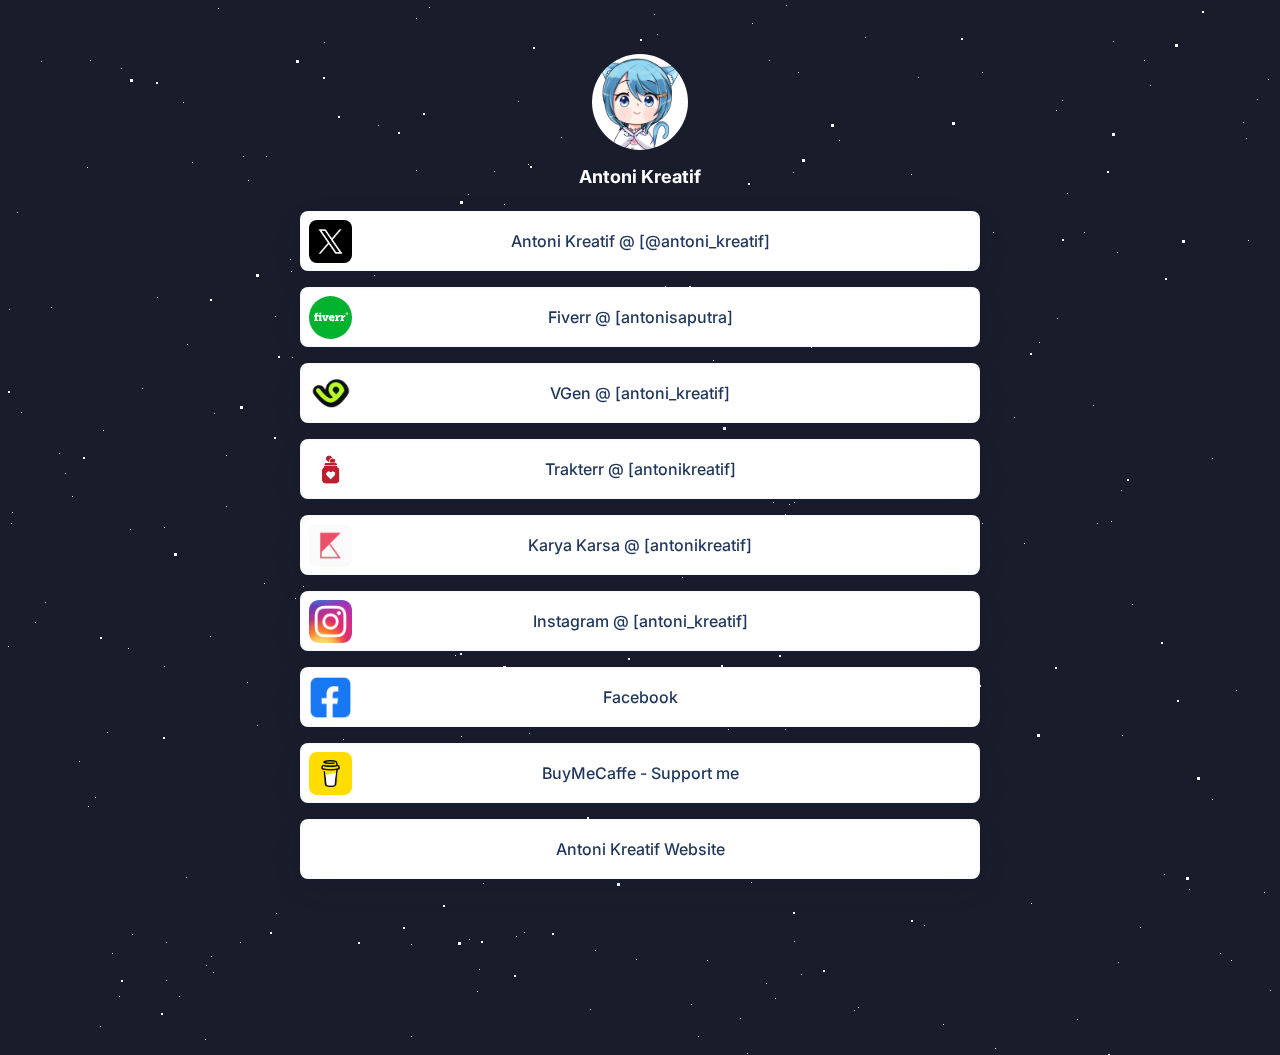
<file: link/index.html>
<!DOCTYPE html>
<html lang="en">
    <head>
        <meta charset="utf-8">
        <link href="assets/css/style.css" rel="stylesheet">
        <meta name='viewport' content='width=device-width, initial-scale=1.0, maximum-scale=1.0, user-scalable=0'>
        <link rel="shortcut icon" href="assets/images/favicon.png" type="image/webp">
        <link rel="apple-touch-icon" sizes="180x180" href="images/favicon.png">
        <link rel="icon" href="assets/images/favicon.png" type="image/webp">
        <title>Antoni Kreatif - Link</title>
        <link href="https://fonts.googleapis.com/css2?family=Inter:wght@400;500;600;700&amp;display=swap" rel="stylesheet">
    </head>
    <body>
        <!-- Snowfall Background Animation -->
        <section class="animated-background">
            <div id="stars1"></div>
            <div id="stars2"></div>
            <div id="stars3"></div>
        </section>
        <!-- End of Snowfall Background Animation -->

        <div class="min-h-full flex-h-center" id="background_div">
            <input type="hidden" value="" id="app-url">
                <input type="hidden" value="null" id="is-featured">
                    <canvas id="bg-canvas" class="background-overlay"></canvas>
                </input>
            </input>

            <div class="mt-48 page-full-wrap relative ">
                <input type="hidden" value="creator-page" id="page-type">
                <img class="display-image m-auto" data-src="assets/images/logo.png" src="assets/images/logo.jpeg" alt="[Your photo alt]"/>
                <h2 class="page-title page-text-color page-text-font mt-16 text-center">Antoni Kreatif</h2>
                       
                <div class="mt-24">
                    <div class="page-item-wrap relative">
                        <div class="page-item flex-both-center absolute"></div>
                        <a target="_blank"  class="page-item-each py-10 flex-both-center" href="https://x.com/antoni_kreatif" data-id="261652" data-type="page_item">
                            <img class="link-each-image" data-src="assets/images/x.jpg" src="assets/images/x.jpg" alt="Antoni Kreatif @ [@antoni_kreatif]"/>
                            <span class=" item-title text-center">Antoni Kreatif @ [@antoni_kreatif]</span>
                        </a>
                    </div>        
                    <div class="page-item-wrap relative">
                        <div class="page-item flex-both-center absolute"></div>
                        <a target="_blank"  class="page-item-each py-10 flex-both-center" href="https://www.fiverr.com/antonisaputra?up_rollout=true" data-id="261685" data-type="page_item">
                            <img class="link-each-image" data-src="assets/images/fiverr.svg" src="assets/images/fiverr.svg" alt="Fiverr @ [antoni kreatif]"/>
                            <span class=" item-title text-center">Fiverr @ [antonisaputra]</span>
                        </a>
                    </div>    
                    <div class="page-item-wrap relative">
                        <div class="page-item flex-both-center absolute"></div>
                        <a target="_blank"  class="page-item-each py-10 flex-both-center" href="https://vgen.co/antoni_kreatif" data-id="261685" data-type="page_item">
                            <img class="link-each-image" data-src="assets/images/vgen.png" src="assets/images/vgen.png" alt="Vgen @ [antoni_kreatif]"/>
                            <span class=" item-title text-center">VGen @ [antoni_kreatif]</span>
                        </a>
                    </div>                            
                    <div class="page-item-wrap relative">
                        <div class="page-item flex-both-center absolute"></div>
                        <a target="_blank"  class="page-item-each py-10 flex-both-center" href="https://trakteer.id/antonikreatif" data-id="261685" data-type="page_item">
                            <img class="link-each-image" data-src="assets/images/trakteer.png" src="assets/images/trakteer.png" alt="trakteer @ [antonikreatif]"/>
                            <span class=" item-title text-center">Trakterr @ [antonikreatif]</span>
                        </a>
                    </div>
                    <div class="page-item-wrap relative">
                        <div class="page-item flex-both-center absolute"></div>
                        <a target="_blank"  class="page-item-each py-10 flex-both-center" href="https://karyakarsa.com/antonikreatif" data-id="261685" data-type="page_item">
                            <img class="link-each-image" data-src="assets/images/karyakarsa.jpg" src="assets/images/karyakarsa.jpg" alt="KaryaKarsa @ [antonikreatif]"/>
                            <span class=" item-title text-center">Karya Karsa @ [antonikreatif]</span>
                        </a>
                    </div>
                    <div class="page-item-wrap relative">
                        <div class="page-item flex-both-center absolute"></div>
                        <a target="_blank"  class="page-item-each py-10 flex-both-center" href="https://www.instagram.com/antoni_kreatif/" data-id="261685" data-type="page_item">
                            <img class="link-each-image" data-src="assets/images/instagram.png" src="assets/images/instagram.png" alt="Instagram @ [antoni_kreatif]"/>
                            <span class=" item-title text-center">Instagram @ [antoni_kreatif]</span>
                        </a>
                    </div>
                    <div class="page-item-wrap relative">
                        <div class="page-item flex-both-center absolute"></div>
                        <a target="_blank"  class="page-item-each py-10 flex-both-center" href="https://www.facebook.com/antonikreatif178/" data-id="261685" data-type="page_item">
                            <img class="link-each-image" data-src="assets/images/facebook.png" src="assets/images/facebook.png" alt="Facebook"/>
                            <span class=" item-title text-center">Facebook</span>
                        </a>
                    </div>    
                    <div class="page-item-wrap relative">
                        <div class="page-item flex-both-center absolute"></div>
                        <a target="_blank"  class="page-item-each py-10 flex-both-center" href="https://buymeacoffee.com/antonikrea4" data-id="261685" data-type="page_item">
                            <img class="link-each-image" data-src="assets/images/buycoffe.png" src="assets/images/buycoffe.png" alt="Support Me"/>
                            <span class=" item-title text-center">BuyMeCaffe - Support me</span>
                        </a>
                    </div>    
                    <div class="page-item-wrap relative">
                        <div class="page-item flex-both-center absolute"></div>
                        <a target="_blank"  class="page-item-each py-10 flex-both-center" href="https://antonikreatif.icu" data-id="261685" data-type="page_item">
                            <span class=" item-title text-center">Antoni Kreatif Website</span>
                        </a>
                    </div>             
                </div>                                                                                
            </div>
        </div>
    </body>

    <!--
    A different snowfall    
    <script  src="assets/js/snowfall.js"></script>
    -->
</html>
</file>
<file: link/assets/css/style.css>
body,html{
    -ms-scroll-chaining:none;
    overscroll-behavior:none;
    margin:0;
    padding:0;
    background-color: #191d2b;
}

@-webkit-keyframes slidetounlock{
    0%{background-position:-100px 0}
    10%{background-position:-100px 0}
    50%{background-position:100px 0}
    to{background-position:100px 0}
}

@keyframes slidetounlock{
    0%{background-position:-100px 0}
    10%{background-position:-100px 0}
    50%{background-position:100px 0}
    to{background-position:100px 0}
}

.min-h-full{
    min-height:100vh
}

.flex{
    display:flex
}

.flex-both-center{
    display:flex;
    justify-content:center;
    align-items:center
}

.flex-wrap{
    flex-wrap:wrap
}

.flex-h-center{
    display:flex;
    justify-content:center
}

.item-center{
    align-items:center
}

.flex-dir-c{
    flex-direction:column
}

.mx-auto{
    margin-left:auto;
    margin-right:auto
}
.mt-2{
    margin-top:2px
}
.mt-4{
    margin-top:4px
}
.mt-8{
    margin-top:8px
}
.mt-12{
    margin-top:12px
}
.mt-16{
    margin-top:16px
}
.mt-24{
    margin-top:24px
}
.mt-32{
    margin-top:32px
}
.mt-48{
    margin-top:48px
}
.mt-120{
    margin-top:120px
}
.mb-48{
    margin-bottom:48px
}
.m-auto{
    margin:auto
}
.ml-6{
    margin-left:6px
}
.py-10{
    padding:10px
}
.ln-h-22{
    line-height:22px
}
.ln-h-32{
    line-height:32px
}

.text-fs-14{
    font-size:14px
}
.text-fs-16{
    font-size:16px
}
.text-fs-18{
    font-size:18px
}
.text-fs-20{
    font-size:20px
}
.text-fs-22{
    font-size:22px
}

.font-inter{
    font-family:Inter,sans-serif
}
.font-weight-500{
    font-weight:500
}
.font-weight-600{
    font-weight:600
}

.color-white{
    color:#fff
}
.color-gray{
    color:hsla(0,0%,100%,.9)
}
.color-dark{
    color:#222
}
.color-danger{
    color:#ff4963
}

.page-bg{
    position:fixed;
    inset:0;
    z-index:-1;
    height:100vh;
    width:100vw
}
.page-image {
    object-position: center;

}

.display-image {
    border-radius: 50%;
}

.page-title {
    font-size: 18px;
    font-weight: 700;
}

.page-bioline {
    font-size: 16px;
    font-weight: 600;
}

.page-item-title {
    font-size: 16px;
    font-weight: 700;
}

.page-item-each {
    color: #1F365C;
    font-family: 'Inter', sans-serif;
    font-size: 16px;
    font-weight: 500;
    text-transform: none;
    border-radius: 8px;
    
    min-height: 60px;
}

.page-item-wrap {
    margin: 16px 0;
}

.page-item-wrap:last-child {
    margin-bottom: 0;
}

.page-item-wrap:hover {
    transform: translate3d(0px, 0px, 0px) scale(1.015);
}

.page-item {
    border: 0px solid #FFFFFF;
    background: #FFFFFF ;
    border-radius: 8px;
   box-shadow: 0px 6px 14px -6px rgba(24, 39, 75, 0.12), 0px 10px 32px -4px rgba(24, 39, 75, 0.1), inset 0px 0px 2px 1px rgba(24, 39, 75, 0.05);
}


.embed-wrap iframe, .embed-wrap-inside {
    border-radius: 8px;
}

.link-each-image, .page-item-wrap {
    border-radius: 8px;
}

.page-text-font {
    font-family: 'Inter', sans-serif;
    text-transform: none;
}

.page-text-color {
    color: #fff;
}

.social-icon-fill path, .social-icon-fill circle, .social-icon-fill rect {
    fill: #fff;
}

.page-overlay-btn {
    border: 2px solid #1F365C;
}

.w-full{
    width:100%
}

.w-250{
    width:250px
}
.h-150,.h-165{
    height:150px
}

.background-overlay{
    position:fixed;
    width:100%;
    height:100%;
    z-index:0
}

.page-overlay{
    position:fixed;
    left:0;
    top:0;
    width:100vw;
    height:100vh;
    background:rgba(0,0,0,.1);
    -webkit-backdrop-filter:blur(20px);
    backdrop-filter:blur(20px);
    z-index:100
}
.page-overlay-btn{
    text-decoration:none;
    font-family:Inter,sans-serif;
    background:transparent;
    padding:10px 30px;
    border-radius:6px;
    font-size:1.2em;
    display:inline-block;
    cursor:pointer
}
.page-overlay-title{
    font-size:30px;
    font-family:sans-serif
}

.page-overlay-text{
    font-size:18px
}

.page-image{
    position:fixed;
    left:0;
    top:0;
    width:100vw;
    height:100vh;
    -o-object-fit:cover;
    object-fit:cover
}

.display-image{
    width:96px;
    height:96px;
    display:block;
    border-radius:50%;
    -o-object-fit:cover;
    object-fit:cover
}
.text-center{
    text-align:center
}

.page-title{
    margin-bottom:0
}

.page-bioline{
    font-weight:500
}

.page-full-wrap{
    width:680px;
    z-index:10;
    padding-bottom:176px
}
.page-item-wrap{
    transition:transform .15s cubic-bezier(.17,.67,.29,2.71) 0s
}

.page-item-wrap.show-embed{
    border-radius:30px;
    transition:unset;
    transform:unset
}

.page-item-wrap.show-embed:hover{
    transform:unset
}

.page-item-wrap.show-embed:hover .page-item:after,.page-item-wrap.show-embed:hover .page-item:before{
    -webkit-animation:unset;
    animation:unset
}

.show-embed-item{
    overflow:hidden;
    transition:all .3s ease-in-out
}

.page-item-wrap.show-embed .show-embed-item{
    overflow:visible
}

.embed-ind-arrow-icon{
    transform:rotate(-90deg)
}

.page-item-wrap.show-embed .embed-ind-arrow-icon{
    transform:rotate(0deg)
}

.page-item{
    box-sizing:border-box;
    position:absolute;
    left:0;
    top:0;
    width:100%;
    height:100%;
    z-index:-1
}
.page-social{
    display:block;
    cursor:pointer;
    margin:0 12px 12px
}

.page-social svg{
    width:28px;
    height:28px
}

.relative{
    position:relative
}

.link-each-image{
    width:43px;
    height:43px;
    position:absolute;
    left:9px;
    -o-object-fit:cover;
    object-fit:cover
}

.page-logo{
    position:absolute;
    bottom:32px;
    left:calc(50% - 15px)
}

.page-logo:hover svg .bl-logo-br{
    opacity:1
}

.rounded-md{
    border-radius:8px
}

.close-embed{
    width:25px;
    height:25px;
    border-radius:50%;
    background:#fff;
    opacity:.7
}

.embed-wrap{
    width:100%;
    box-sizing:border-box;
    padding:8px;
    height:100%
}

.embed-ind-arrow{
    position:absolute;
    right:24px;
    height:14px;
    top:calc(50% - 7px);
    margin-bottom:16px
}

.embed-ind-arrow-icon{
    transition:all .4s ease-in-out
}

.close-embed:hover{
    opacity:1
}

.cursor-pointer{
    cursor:pointer
}

.page-item-each{
    text-decoration:none;
    overflow:hidden;
    z-index:10;
    box-sizing:border-box
}

.item-title{
    width:55%;
    word-break:break-word
}
.social-icon-anchor{
    position:absolute;
    width:100%;
    height:100%;
    left:0;
    top:0
}

.page-social:hover{
    transition:all .1s ease-in-out;
    transform:scale(1.1)
}

.page-item-title{
    font-weight:700;
    margin-bottom:16px
}

.embed-wrap-inside{
    background-color:#fff;
    display:flex;
    justify-content:center;
    box-sizing:border-box;
    padding:10px;
    height:100%;
    overflow:hidden
}

.embed-wrap-inside iframe{
    width:auto;
    min-width:500px
}

.embed-wrap-inside{
    position:relative
}

.embed-wrap-inside:after{
    content:"";
    position:absolute;
    height:85%;
    width:495px;
    border:10px solid #fff;
    transition-property:border;
    transition-duration:.2s;
    pointer-events:none
}

.subscribers-img{
    width:66px;
    height:66px;
    border-radius:50%;
    box-shadow:0 0 10px rgba(0,0,0,.05);
    position:absolute;
    top:-33px;
    left:calc(50% - 33px)
}

.subsc-count{
    color:hsla(0,0%,100%,.9);
    line-height:24px;
    font-weight:300
}

.subsc-err{
    height:40px;
    transition:all .25s ease-in-out
}

.w-400{
    width:400px
}

.subsc-button{
    height:40px;
    padding:0 16px;
    background:#fff;
    border:1px solid #fff;
    border-radius:0 2px 2px 0;
    line-height:32px;
    text-transform:capitalize;
    color:#000;
    cursor:pointer;
    justify-content:center;
    align-items:center;
    text-decoration:none
}

.thank-you-btn{
    border-radius:2px
}

.dark-btn{
    background:#222;
    height:48px;
    padding:0 24px;
    color:#fff;
    border:1.5px solid #222
}

.subsc-button:focus{
    outline:none
}

.subsc-email{
    background:hsla(0,0%,100%,.1);
    border:1.5px solid #fff;
    border-radius:2px 0 0 2px;
    padding:0 12px;
    height:40px;
    font-size:14px;
    width:calc(100% - 180px);
    box-sizing:border-box
}

.dark-input{
    border:1.5px solid #222;
    height:48px;
    width:calc(100% - 100px);
    font-size:16px;
    color:#222
}

.subsc-email::-moz-placeholder{
    font-family:Inter,sans-serif;
    font-size:14px;
    line-height:19px;
    color:hsla(0,0%,100%,.5)

}

.subsc-email:-ms-input-placeholder{
    font-family:Inter,sans-serif;
    font-size:14px;
    line-height:19px;
    color:hsla(0,0%,100%,.5)
}

.subsc-email::placeholder{
    font-family:Inter,sans-serif;
    font-size:14px;
    line-height:19px;
    color:hsla(0,0%,100%,.5)
}

.dark-input::-moz-placeholder{
    color:#6e6d7a;
    font-size:16px
}

.dark-input:-ms-input-placeholder{
    color:#6e6d7a;
    font-size:16px
}

.dark-input::placeholder{
    color:#6e6d7a;
    font-size:16px
}

.subsc-email:focus{
    outline:none;
    background:hsla(0,0%,100%,0)
}

.subscribers-email-wrap.error-wrap .subsc-button,.subscribers-email-wrap.error-wrap .subsc-email{
    border:1.5px solid #ff4963
}

.subscribers-email-wrap.error-wrap .subsc-email{
    border-right:none
}

.featured-subscribers{
    position:fixed;
    left:0;
    bottom:0;
    width:100%;
    background:#000;
    box-shadow:0 1.60588px 4.41618px rgba(24,39,75,.12),0 2.81029px 12.8471px rgba(24,39,75,.12);
    z-index:100;
    box-sizing:border-box;
    opacity:1;
    transition:all .27s cubic-bezier(.1,.9,.9,.9);
    flex-wrap:wrap;
    display:flex;
    flex-flow:column;
    justify-content:center;
    align-items:center
}

.featured-subscribers .subsc-count,.featured-subscribers .subsc-svg,.featured-subscribers .subscribers-email-wrap{
    opacity:1
}

.featured-subscribers.hide-subscribers .subsc-count,.featured-subscribers.hide-subscribers .subsc-svg,.featured-subscribers.hide-subscribers .subscribers-email-wrap{
    opacity:0
}

.featured-subscribers .subscribers-img{
    opacity:1;
    transform:scale(1);
    transition:all .27s cubic-bezier(.1,.9,.9,.9)
}

.featured-subscribers.hide-subscribers .subscribers-img{
    opacity:0;
    transform:scale(.15);
    transition:all .27s cubic-bezier(.1,.9,.9,.9)
}

.featured-subscribers .subsc-title{
    margin-top:32px;
    transition:all .27s cubic-bezier(.1,.9,.9,.9)
}

.featured-subscribers.hide-subscribers .show-after-success .thank-you-msg{
    opacity:1
}

.featured-subscribers.hide-subscribers .pt-38{
    padding-top:38px
}

.featured-subscribers.hide-subscribers .pt-52{
    padding-top:52px
}

.featured-subscribers.hide-subscribers .subsc-title{
    font-size:16px;
    font-weight:400;
    transition:all .27s cubic-bezier(.1,.9,.9,.9)
}

.featured-subscribers.hide-subscribers{
    transition:all .25s cubic-bezier(.1,.9,.9,.9);
    height:56px
}

.featured-subscribers.hide-subscribers .subscribers-btn{
    transform:rotate(180deg)
}

.subscribers-btn{
    position:absolute;
    right:16px;
    top:14px;
    width:30px;
    height:30px;
    display:flex;
    align-items:center;
    justify-content:center;
    border-radius:30px;
    transition:all .2s ease-out
}

.subscribers-btn svg path{
    opacity:.5;
    transition:all 75ms ease
}

.subscribers-btn:hover svg path{
    opacity:1;
    transition:all 75ms ease
}

.op-0{
    opacity:0
}

.hidden{
    display:none
}

.campaign-main-wrap{
    width:400px
}

.campaign-email{
    border:1px solid #e7e7e9;
    width:80px;
    height:80px;
    -o-object-fit:cover;
    object-fit:cover;
    border-radius:50%
}

.campaign-subsc-count{
    color:rgba(34,34,34,.9)
}

.campaign-user-link{
    background:rgba(0,0,0,.05);
    -webkit-backdrop-filter:blur(200px);
    backdrop-filter:blur(200px);
    border-radius:68px;
    height:42px;
    padding:0 12px;
    margin:0 auto;
    text-decoration:none;
    position:fixed;
    bottom:36px;
    transition:all .15s ease-out
}

.campaign-user-link:hover{
    background:rgba(0,0,0,.1)
}

.campaign-user-image{
    width:24px;
    height:24px;
    border-radius:50%;
    margin-right:12px
}

.bl-circle-loader{
    border-right:3px solid transparent;
    border-top:3px solid transparent;
    border-radius:50%;
    border-color:#000 #000 transparent transparent;
    border-style:solid;
    border-width:3px;
    width:15px;
    height:15px;
    -webkit-animation:spin 1s linear infinite;
    animation:spin 1s linear infinite;
    position:absolute
}

.dark-btn .bl-circle-loader{
    border-top:3px solid #fff;
    border-right:3px solid #fff
}

@-webkit-keyframes spin{
    0%{
        -webkit-transform:rotate(0deg)
    }
    to{
        -webkit-transform:rotate(1turn)
    }
}

@keyframes spin{
    0%{
        transform:rotate(0deg)
    }
    to{
        transform:rotate(1turn)
    }
}

@media (max-width:768px){
    .page-full-wrap{
        width:90%
    }
    .embed-wrap-inside iframe{
        width:100%;
        min-width:unset
    }
    .page-overlay-title{
        font-size:24px;
        margin:16px 0
    }
    .embed-wrap-inside:after{
        width:93%
    }
}

@media (max-width:480px){
    .campaign-main-wrap{
        width:100%;
        padding:0 24px
    }
    .xs-hidden{
        display:none
    }
    .xs-w-100{
        width:100%
    }
    .xs-w-150{
        width:150px
    }
    .featured-subscribers{
        height:150px;
        padding:24px 16px 32px
    }
    .h-165{
        height:165px
    }
    .xs-mt-6{
        margin-top:6px
    }
    .xs-mt-8{
        margin-top:8px
    }
    .xs-mt-16{
        margin-top:16px
    }
    .xs-mt-32{
        margin-top:32px
    }
    .xs-mx-24{
        margin:auto 24px
    }
    .xs-block{
        display:block
    }
    .subsc-button{
        font-weight:400;
        padding:0 16px;
        border-radius:0 4px 4px 0
    }
    .thank-you-btn{
        border-radius:4px
    }
    .subsc-email{
        width:calc(100% - 65px);
        border:1.5px solid #fff;
        border-radius:4px 0 0 4px
    }
    .dark-input{
        border:1.5px solid #222
    }
    .subsc-title{
        font-size:16px
    }
    .featured-subscribers .subsc-title{
        margin-top:38px;
        width:calc(100% - 20px)
    }
}

@media (max-width:400px){
    .embed-wrap-inside:after{
        width:90%
    }
}

/*-----------------------parallax-----------------------*/
/* credits: https://www.youtube.com/watch?v=aywzn9cf-_U */
#stars1 {
    width: 1px;
    height: 1px;
    background: transparent;
    animation: animStar 120s linear infinite;

    box-shadow: 779px 1331px #fff, 324px 42px #fff, 303px 586px #fff,
    1312px 276px #fff, 451px 625px #fff, 521px 1931px #fff, 1087px 1871px #fff,
    36px 1546px #fff, 132px 934px #fff, 1698px 901px #fff, 1418px 664px #fff,
    1448px 1157px #fff, 1084px 232px #fff, 347px 1776px #fff, 1722px 243px #fff,
    1629px 835px #fff, 479px 969px #fff, 1231px 960px #fff, 586px 384px #fff,
    164px 527px #fff, 8px 646px #fff, 1150px 1126px #fff, 665px 1357px #fff,
    1556px 1982px #fff, 1260px 1961px #fff, 1675px 1741px #fff,
    1843px 1514px #fff, 718px 1628px #fff, 242px 1343px #fff, 1497px 1880px #fff,
    1364px 230px #fff, 1739px 1302px #fff, 636px 959px #fff, 304px 686px #fff,
    614px 751px #fff, 1935px 816px #fff, 1428px 60px #fff, 355px 335px #fff,
    1594px 158px #fff, 90px 60px #fff, 1553px 162px #fff, 1239px 1825px #fff,
    1945px 587px #fff, 749px 1785px #fff, 1987px 1172px #fff, 1301px 1237px #fff,
    1039px 342px #fff, 1585px 1481px #fff, 995px 1048px #fff, 524px 932px #fff,
    214px 413px #fff, 1701px 1300px #fff, 1037px 1613px #fff, 1871px 996px #fff,
    1360px 1635px #fff, 1110px 1313px #fff, 412px 1783px #fff, 1949px 177px #fff,
    903px 1854px #fff, 700px 1936px #fff, 378px 125px #fff, 308px 834px #fff,
    1118px 962px #fff, 1350px 1929px #fff, 781px 1811px #fff, 561px 137px #fff,
    757px 1148px #fff, 1670px 1979px #fff, 343px 739px #fff, 945px 795px #fff,
    576px 1903px #fff, 1078px 1436px #fff, 1583px 450px #fff, 1366px 474px #fff,
    297px 1873px #fff, 192px 162px #fff, 1624px 1633px #fff, 59px 453px #fff,
    82px 1872px #fff, 1933px 498px #fff, 1966px 1974px #fff, 1975px 1688px #fff,
    779px 314px #fff, 1858px 1543px #fff, 73px 1507px #fff, 1693px 975px #fff,
    1683px 108px #fff, 1768px 1654px #fff, 654px 14px #fff, 494px 171px #fff,
    1689px 1895px #fff, 1660px 263px #fff, 1031px 903px #fff, 1203px 1393px #fff,
    1333px 1421px #fff, 1113px 41px #fff, 1206px 1645px #fff, 1325px 1635px #fff,
    142px 388px #fff, 572px 215px #fff, 1535px 296px #fff, 1419px 407px #fff,
    1379px 1003px #fff, 329px 469px #fff, 1791px 1652px #fff, 935px 1802px #fff,
    1330px 1820px #fff, 421px 1933px #fff, 828px 365px #fff, 275px 316px #fff,
    707px 960px #fff, 1605px 1554px #fff, 625px 58px #fff, 717px 1697px #fff,
    1669px 246px #fff, 1925px 322px #fff, 1154px 1803px #fff, 1929px 295px #fff,
    1248px 240px #fff, 1045px 1755px #fff, 166px 942px #fff, 1888px 1773px #fff,
    678px 1963px #fff, 1370px 569px #fff, 1974px 1400px #fff, 1786px 460px #fff,
    51px 307px #fff, 784px 1400px #fff, 730px 1258px #fff, 1712px 393px #fff,
    416px 170px #fff, 1797px 1932px #fff, 572px 219px #fff, 1557px 1856px #fff,
    218px 8px #fff, 348px 1334px #fff, 469px 413px #fff, 385px 1738px #fff,
    1357px 1818px #fff, 240px 942px #fff, 248px 1847px #fff, 1535px 806px #fff,
    236px 1514px #fff, 1429px 1556px #fff, 73px 1633px #fff, 1398px 1121px #fff,
    671px 1301px #fff, 1404px 1663px #fff, 740px 1018px #fff, 1600px 377px #fff,
    785px 514px #fff, 112px 1084px #fff, 1915px 1887px #fff, 1463px 1848px #fff,
    687px 1115px #fff, 1268px 1768px #fff, 1729px 1425px #fff,
    1284px 1022px #fff, 801px 974px #fff, 1975px 1317px #fff, 1354px 834px #fff,
    1446px 1484px #fff, 1283px 1786px #fff, 11px 523px #fff, 1842px 236px #fff,
    1355px 654px #fff, 429px 7px #fff, 1033px 1128px #fff, 157px 297px #fff,
    545px 635px #fff, 52px 1080px #fff, 827px 1520px #fff, 1121px 490px #fff,
    9px 309px #fff, 1744px 1586px #fff, 1014px 417px #fff, 1534px 524px #fff,
    958px 552px #fff, 1403px 1496px #fff, 387px 703px #fff, 1522px 548px #fff,
    1355px 282px #fff, 1532px 601px #fff, 1838px 790px #fff, 290px 259px #fff,
    295px 598px #fff, 1601px 539px #fff, 1561px 1272px #fff, 34px 1922px #fff,
    1024px 543px #fff, 467px 369px #fff, 722px 333px #fff, 1976px 1255px #fff,
    766px 983px #fff, 1582px 1285px #fff, 12px 512px #fff, 617px 1410px #fff,
    682px 577px #fff, 1334px 1438px #fff, 439px 327px #fff, 1617px 1661px #fff,
    673px 129px #fff, 794px 941px #fff, 1386px 1902px #fff, 37px 1353px #fff,
    1467px 1353px #fff, 416px 18px #fff, 187px 344px #fff, 200px 1898px #fff,
    1491px 1619px #fff, 811px 347px #fff, 924px 1827px #fff, 945px 217px #fff,
    1735px 1228px #fff, 379px 1890px #fff, 79px 761px #fff, 825px 1837px #fff,
    1980px 1558px #fff, 1308px 1573px #fff, 1488px 1726px #fff,
    382px 1208px #fff, 522px 595px #fff, 1277px 1898px #fff, 354px 552px #fff,
    161px 1784px #fff, 614px 251px #fff, 526px 1576px #fff, 17px 212px #fff,
    179px 996px #fff, 467px 1208px #fff, 1944px 1838px #fff, 1140px 1093px #fff,
    858px 1007px #fff, 200px 1064px #fff, 423px 1964px #fff, 1945px 439px #fff,
    1377px 689px #fff, 1120px 1437px #fff, 1876px 668px #fff, 907px 1324px #fff,
    343px 1976px #fff, 1816px 1501px #fff, 1849px 177px #fff, 647px 91px #fff,
    1984px 1012px #fff, 1336px 1300px #fff, 128px 648px #fff, 305px 1060px #fff,
    1324px 826px #fff, 1263px 1314px #fff, 1801px 629px #fff, 1614px 1555px #fff,
    1634px 90px #fff, 1603px 452px #fff, 891px 1984px #fff, 1556px 1906px #fff,
    121px 68px #fff, 1676px 1714px #fff, 516px 936px #fff, 1947px 1492px #fff,
    1455px 1519px #fff, 45px 602px #fff, 205px 1039px #fff, 793px 172px #fff,
    1562px 1739px #fff, 1056px 110px #fff, 1512px 379px #fff, 1795px 1621px #fff,
    1848px 607px #fff, 262px 1719px #fff, 477px 991px #fff, 483px 883px #fff,
    1239px 1197px #fff, 1496px 647px #fff, 1649px 25px #fff, 1491px 1946px #fff,
    119px 996px #fff, 179px 1472px #fff, 1341px 808px #fff, 1565px 1700px #fff,
    407px 1544px #fff, 1754px 357px #fff, 1288px 981px #fff, 902px 1997px #fff,
    1755px 1668px #fff, 186px 877px #fff, 1202px 1882px #fff, 461px 1213px #fff,
    1400px 748px #fff, 1969px 1899px #fff, 809px 522px #fff, 514px 1219px #fff,
    374px 275px #fff, 938px 1973px #fff, 357px 552px #fff, 144px 1722px #fff,
    1572px 912px #fff, 402px 1858px #fff, 1544px 1195px #fff, 667px 1257px #fff,
    727px 1496px #fff, 993px 232px #fff, 1772px 313px #fff, 1040px 1590px #fff,
    1204px 1973px #fff, 1268px 79px #fff, 1555px 1048px #fff, 986px 1707px #fff,
    978px 1710px #fff, 713px 360px #fff, 407px 863px #fff, 461px 736px #fff,
    284px 1608px #fff, 103px 430px #fff, 1283px 1319px #fff, 977px 1186px #fff,
    1966px 1516px #fff, 1287px 1129px #fff, 70px 1098px #fff, 1189px 889px #fff,
    1126px 1734px #fff, 309px 1292px #fff, 879px 764px #fff, 65px 473px #fff,
    1003px 1959px #fff, 658px 791px #fff, 402px 1576px #fff, 35px 622px #fff,
    529px 1589px #fff, 164px 666px #fff, 1876px 1290px #fff, 1541px 526px #fff,
    270px 1297px #fff, 440px 865px #fff, 1500px 802px #fff, 182px 1754px #fff,
    1264px 892px #fff, 272px 1249px #fff, 1289px 1535px #fff, 190px 1646px #fff,
    955px 242px #fff, 1456px 1597px #fff, 1727px 1983px #fff, 635px 801px #fff,
    226px 455px #fff, 1396px 1710px #fff, 849px 1863px #fff, 237px 1264px #fff,
    839px 140px #fff, 1122px 735px #fff, 1280px 15px #fff, 1318px 242px #fff,
    1819px 1148px #fff, 333px 1392px #fff, 1949px 553px #fff, 1878px 1332px #fff,
    467px 548px #fff, 1812px 1082px #fff, 1067px 193px #fff, 243px 156px #fff,
    483px 1616px #fff, 1714px 933px #fff, 759px 1800px #fff, 1822px 995px #fff,
    1877px 572px #fff, 581px 1084px #fff, 107px 732px #fff, 642px 1837px #fff,
    166px 1493px #fff, 1555px 198px #fff, 819px 307px #fff, 947px 345px #fff,
    827px 224px #fff, 927px 1394px #fff, 540px 467px #fff, 1093px 405px #fff,
    1140px 927px #fff, 130px 529px #fff, 33px 1980px #fff, 1147px 1663px #fff,
    1616px 1436px #fff, 528px 710px #fff, 798px 1100px #fff, 505px 1480px #fff,
    899px 641px #fff, 1909px 1949px #fff, 1311px 964px #fff, 979px 1301px #fff,
    1393px 969px #fff, 1793px 1886px #fff, 292px 357px #fff, 1196px 1718px #fff,
    1290px 1994px #fff, 537px 1973px #fff, 1181px 1674px #fff,
    1740px 1566px #fff, 1307px 265px #fff, 922px 522px #fff, 1892px 472px #fff,
    384px 1746px #fff, 392px 1098px #fff, 647px 548px #fff, 390px 1498px #fff,
    1246px 138px #fff, 730px 876px #fff, 192px 1472px #fff, 1790px 1789px #fff,
    928px 311px #fff, 1253px 1647px #fff, 747px 1921px #fff, 1561px 1025px #fff,
    1533px 1292px #fff, 1985px 195px #fff, 728px 729px #fff, 1712px 1936px #fff,
    512px 1717px #fff, 1528px 483px #fff, 313px 1642px #fff, 281px 1849px #fff,
    1212px 799px #fff, 435px 1191px #fff, 1422px 611px #fff, 1718px 1964px #fff,
    411px 944px #fff, 210px 636px #fff, 1502px 1295px #fff, 1434px 349px #fff,
    769px 60px #fff, 747px 1053px #fff, 789px 504px #fff, 1436px 1264px #fff,
    1893px 1225px #fff, 1394px 1788px #fff, 1108px 1317px #fff,
    1673px 1395px #fff, 854px 1010px #fff, 1705px 80px #fff, 1858px 148px #fff,
    1729px 344px #fff, 1388px 664px #fff, 895px 406px #fff, 1479px 157px #fff,
    1441px 1157px #fff, 552px 1900px #fff, 516px 364px #fff, 1647px 189px #fff,
    1427px 1071px #fff, 785px 729px #fff, 1080px 1710px #fff, 504px 204px #fff,
    1177px 1622px #fff, 657px 34px #fff, 1296px 1099px #fff, 248px 180px #fff,
    1212px 1568px #fff, 667px 1562px #fff, 695px 841px #fff, 1608px 1247px #fff,
    751px 882px #fff, 87px 167px #fff, 607px 1368px #fff, 1363px 1203px #fff,
    1836px 317px #fff, 1668px 1703px #fff, 830px 1154px #fff, 1721px 1398px #fff,
    1601px 1280px #fff, 976px 874px #fff, 1743px 254px #fff, 1020px 1815px #fff,
    1670px 1766px #fff, 1890px 735px #fff, 1379px 136px #fff, 1864px 695px #fff,
    206px 965px #fff, 1404px 1932px #fff, 1923px 1360px #fff, 247px 682px #fff,
    519px 1708px #fff, 645px 750px #fff, 1164px 1204px #fff, 834px 323px #fff,
    172px 1350px #fff, 213px 972px #fff, 1837px 190px #fff, 285px 1806px #fff,
    1047px 1299px #fff, 1548px 825px #fff, 1730px 324px #fff, 1346px 1909px #fff,
    772px 270px #fff, 345px 1190px #fff, 478px 1433px #fff, 1479px 25px #fff,
    1994px 1830px #fff, 1744px 732px #fff, 20px 1635px #fff, 690px 1795px #fff,
    1594px 569px #fff, 579px 245px #fff, 1398px 733px #fff, 408px 1352px #fff,
    1774px 120px #fff, 1152px 1370px #fff, 1698px 1810px #fff, 710px 1450px #fff,
    665px 286px #fff, 493px 1720px #fff, 786px 5px #fff, 637px 1140px #fff,
    764px 324px #fff, 927px 310px #fff, 938px 1424px #fff, 1884px 744px #fff,
    913px 462px #fff, 1831px 1936px #fff, 1527px 249px #fff, 36px 1381px #fff,
    1597px 581px #fff, 1530px 355px #fff, 949px 459px #fff, 799px 828px #fff,
    242px 1471px #fff, 654px 797px #fff, 796px 594px #fff, 1365px 678px #fff,
    752px 23px #fff, 1630px 541px #fff, 982px 72px #fff, 1733px 1831px #fff,
    21px 412px #fff, 775px 998px #fff, 335px 1945px #fff, 264px 583px #fff,
    158px 1311px #fff, 528px 164px #fff, 1978px 574px #fff, 717px 1203px #fff,
    734px 1591px #fff, 1555px 820px #fff, 16px 1943px #fff, 1625px 1177px #fff,
    1236px 690px #fff, 1585px 1590px #fff, 1737px 1728px #fff, 721px 698px #fff,
    1804px 1186px #fff, 166px 980px #fff, 1850px 230px #fff, 330px 1712px #fff,
    95px 797px #fff, 1948px 1078px #fff, 469px 939px #fff, 1269px 1899px #fff,
    955px 1220px #fff, 1137px 1075px #fff, 312px 1293px #fff, 986px 1762px #fff,
    1103px 1238px #fff, 428px 1993px #fff, 355px 570px #fff, 977px 1836px #fff,
    1395px 1092px #fff, 276px 913px #fff, 1743px 656px #fff, 773px 502px #fff,
    1686px 1322px #fff, 1516px 1945px #fff, 1334px 501px #fff, 266px 156px #fff,
    455px 655px #fff, 798px 72px #fff, 1059px 1259px #fff, 1402px 1687px #fff,
    236px 1329px #fff, 1455px 786px #fff, 146px 1228px #fff, 1851px 823px #fff,
    1062px 100px #fff, 1220px 953px #fff, 20px 1826px #fff, 36px 1063px #fff,
    1525px 338px #fff, 790px 1521px #fff, 741px 1099px #fff, 288px 1489px #fff,
    700px 1060px #fff, 390px 1071px #fff, 411px 1036px #fff, 1853px 1072px #fff,
    1446px 1085px #fff, 1164px 874px #fff, 924px 925px #fff, 291px 271px #fff,
    1257px 1964px #fff, 1580px 1352px #fff, 1507px 1216px #fff, 211px 956px #fff,
    985px 1195px #fff, 975px 1640px #fff, 518px 101px #fff, 663px 1395px #fff,
    914px 532px #fff, 145px 1320px #fff, 69px 1397px #fff, 982px 523px #fff,
    257px 725px #fff, 1599px 831px #fff, 1636px 1513px #fff, 1250px 1158px #fff,
    1132px 604px #fff, 183px 102px #fff, 1057px 318px #fff, 1247px 1835px #fff,
    1983px 1110px #fff, 1077px 1455px #fff, 921px 1770px #fff, 806px 1350px #fff,
    1938px 1992px #fff, 855px 1260px #fff, 902px 1345px #fff, 658px 1908px #fff,
    1845px 679px #fff, 712px 1482px #fff, 595px 950px #fff, 1784px 1992px #fff,
    1847px 1785px #fff, 691px 1004px #fff, 175px 1179px #fff, 1666px 1911px #fff,
    41px 61px #fff, 971px 1080px #fff, 1830px 1450px #fff, 1351px 1518px #fff,
    1257px 99px #fff, 1395px 1498px #fff, 1117px 252px #fff, 1779px 597px #fff,
    1346px 729px #fff, 1108px 1144px #fff, 402px 691px #fff, 72px 496px #fff,
    1673px 1604px #fff, 1497px 974px #fff, 1865px 1664px #fff, 88px 806px #fff,
    918px 77px #fff, 244px 1118px #fff, 256px 1820px #fff, 1851px 1840px #fff,
    605px 1851px #fff, 634px 383px #fff, 865px 37px #fff, 943px 1024px #fff,
    1951px 177px #fff, 1097px 523px #fff, 985px 1700px #fff, 1243px 122px #fff,
    768px 1070px #fff, 468px 194px #fff, 320px 1867px #fff, 1850px 185px #fff,
    380px 1616px #fff, 468px 1294px #fff, 1122px 1743px #fff, 884px 299px #fff,
    1300px 1917px #fff, 1860px 396px #fff, 1270px 990px #fff, 529px 733px #fff,
    1975px 1347px #fff, 1885px 685px #fff, 226px 506px #fff, 651px 878px #fff,
    1323px 680px #fff, 1284px 680px #fff, 238px 1967px #fff, 911px 174px #fff,
    1111px 521px #fff, 1150px 85px #fff, 794px 502px #fff, 484px 1856px #fff,
    1809px 368px #fff, 112px 953px #fff, 590px 1009px #fff, 1655px 311px #fff,
    100px 1026px #fff, 1803px 352px #fff, 865px 306px #fff, 1077px 1019px #fff,
    1335px 872px #fff, 1647px 1298px #fff, 1233px 1387px #fff, 698px 1036px #fff,
    659px 1860px #fff, 388px 1412px #fff, 1212px 458px #fff, 755px 1468px #fff,
    696px 1654px #fff, 1144px 60px #fff;
}

#stars1:after {
    content: '';
    position: absolute;
    top: auto;
    width: 1px;
    height: 1px;
    background: transparent;

    box-shadow: 779px 1331px #fff, 324px 42px #fff, 303px 586px #fff,
    1312px 276px #fff, 451px 625px #fff, 521px 1931px #fff, 1087px 1871px #fff,
    36px 1546px #fff, 132px 934px #fff, 1698px 901px #fff, 1418px 664px #fff,
    1448px 1157px #fff, 1084px 232px #fff, 347px 1776px #fff, 1722px 243px #fff,
    1629px 835px #fff, 479px 969px #fff, 1231px 960px #fff, 586px 384px #fff,
    164px 527px #fff, 8px 646px #fff, 1150px 1126px #fff, 665px 1357px #fff,
    1556px 1982px #fff, 1260px 1961px #fff, 1675px 1741px #fff,
    1843px 1514px #fff, 718px 1628px #fff, 242px 1343px #fff, 1497px 1880px #fff,
    1364px 230px #fff, 1739px 1302px #fff, 636px 959px #fff, 304px 686px #fff,
    614px 751px #fff, 1935px 816px #fff, 1428px 60px #fff, 355px 335px #fff,
    1594px 158px #fff, 90px 60px #fff, 1553px 162px #fff, 1239px 1825px #fff,
    1945px 587px #fff, 749px 1785px #fff, 1987px 1172px #fff, 1301px 1237px #fff,
    1039px 342px #fff, 1585px 1481px #fff, 995px 1048px #fff, 524px 932px #fff,
    214px 413px #fff, 1701px 1300px #fff, 1037px 1613px #fff, 1871px 996px #fff,
    1360px 1635px #fff, 1110px 1313px #fff, 412px 1783px #fff, 1949px 177px #fff,
    903px 1854px #fff, 700px 1936px #fff, 378px 125px #fff, 308px 834px #fff,
    1118px 962px #fff, 1350px 1929px #fff, 781px 1811px #fff, 561px 137px #fff,
    757px 1148px #fff, 1670px 1979px #fff, 343px 739px #fff, 945px 795px #fff,
    576px 1903px #fff, 1078px 1436px #fff, 1583px 450px #fff, 1366px 474px #fff,
    297px 1873px #fff, 192px 162px #fff, 1624px 1633px #fff, 59px 453px #fff,
    82px 1872px #fff, 1933px 498px #fff, 1966px 1974px #fff, 1975px 1688px #fff,
    779px 314px #fff, 1858px 1543px #fff, 73px 1507px #fff, 1693px 975px #fff,
    1683px 108px #fff, 1768px 1654px #fff, 654px 14px #fff, 494px 171px #fff,
    1689px 1895px #fff, 1660px 263px #fff, 1031px 903px #fff, 1203px 1393px #fff,
    1333px 1421px #fff, 1113px 41px #fff, 1206px 1645px #fff, 1325px 1635px #fff,
    142px 388px #fff, 572px 215px #fff, 1535px 296px #fff, 1419px 407px #fff,
    1379px 1003px #fff, 329px 469px #fff, 1791px 1652px #fff, 935px 1802px #fff,
    1330px 1820px #fff, 421px 1933px #fff, 828px 365px #fff, 275px 316px #fff,
    707px 960px #fff, 1605px 1554px #fff, 625px 58px #fff, 717px 1697px #fff,
    1669px 246px #fff, 1925px 322px #fff, 1154px 1803px #fff, 1929px 295px #fff,
    1248px 240px #fff, 1045px 1755px #fff, 166px 942px #fff, 1888px 1773px #fff,
    678px 1963px #fff, 1370px 569px #fff, 1974px 1400px #fff, 1786px 460px #fff,
    51px 307px #fff, 784px 1400px #fff, 730px 1258px #fff, 1712px 393px #fff,
    416px 170px #fff, 1797px 1932px #fff, 572px 219px #fff, 1557px 1856px #fff,
    218px 8px #fff, 348px 1334px #fff, 469px 413px #fff, 385px 1738px #fff,
    1357px 1818px #fff, 240px 942px #fff, 248px 1847px #fff, 1535px 806px #fff,
    236px 1514px #fff, 1429px 1556px #fff, 73px 1633px #fff, 1398px 1121px #fff,
    671px 1301px #fff, 1404px 1663px #fff, 740px 1018px #fff, 1600px 377px #fff,
    785px 514px #fff, 112px 1084px #fff, 1915px 1887px #fff, 1463px 1848px #fff,
    687px 1115px #fff, 1268px 1768px #fff, 1729px 1425px #fff,
    1284px 1022px #fff, 801px 974px #fff, 1975px 1317px #fff, 1354px 834px #fff,
    1446px 1484px #fff, 1283px 1786px #fff, 11px 523px #fff, 1842px 236px #fff,
    1355px 654px #fff, 429px 7px #fff, 1033px 1128px #fff, 157px 297px #fff,
    545px 635px #fff, 52px 1080px #fff, 827px 1520px #fff, 1121px 490px #fff,
    9px 309px #fff, 1744px 1586px #fff, 1014px 417px #fff, 1534px 524px #fff,
    958px 552px #fff, 1403px 1496px #fff, 387px 703px #fff, 1522px 548px #fff,
    1355px 282px #fff, 1532px 601px #fff, 1838px 790px #fff, 290px 259px #fff,
    295px 598px #fff, 1601px 539px #fff, 1561px 1272px #fff, 34px 1922px #fff,
    1024px 543px #fff, 467px 369px #fff, 722px 333px #fff, 1976px 1255px #fff,
    766px 983px #fff, 1582px 1285px #fff, 12px 512px #fff, 617px 1410px #fff,
    682px 577px #fff, 1334px 1438px #fff, 439px 327px #fff, 1617px 1661px #fff,
    673px 129px #fff, 794px 941px #fff, 1386px 1902px #fff, 37px 1353px #fff,
    1467px 1353px #fff, 416px 18px #fff, 187px 344px #fff, 200px 1898px #fff,
    1491px 1619px #fff, 811px 347px #fff, 924px 1827px #fff, 945px 217px #fff,
    1735px 1228px #fff, 379px 1890px #fff, 79px 761px #fff, 825px 1837px #fff,
    1980px 1558px #fff, 1308px 1573px #fff, 1488px 1726px #fff,
    382px 1208px #fff, 522px 595px #fff, 1277px 1898px #fff, 354px 552px #fff,
    161px 1784px #fff, 614px 251px #fff, 526px 1576px #fff, 17px 212px #fff,
    179px 996px #fff, 467px 1208px #fff, 1944px 1838px #fff, 1140px 1093px #fff,
    858px 1007px #fff, 200px 1064px #fff, 423px 1964px #fff, 1945px 439px #fff,
    1377px 689px #fff, 1120px 1437px #fff, 1876px 668px #fff, 907px 1324px #fff,
    343px 1976px #fff, 1816px 1501px #fff, 1849px 177px #fff, 647px 91px #fff,
    1984px 1012px #fff, 1336px 1300px #fff, 128px 648px #fff, 305px 1060px #fff,
    1324px 826px #fff, 1263px 1314px #fff, 1801px 629px #fff, 1614px 1555px #fff,
    1634px 90px #fff, 1603px 452px #fff, 891px 1984px #fff, 1556px 1906px #fff,
    121px 68px #fff, 1676px 1714px #fff, 516px 936px #fff, 1947px 1492px #fff,
    1455px 1519px #fff, 45px 602px #fff, 205px 1039px #fff, 793px 172px #fff,
    1562px 1739px #fff, 1056px 110px #fff, 1512px 379px #fff, 1795px 1621px #fff,
    1848px 607px #fff, 262px 1719px #fff, 477px 991px #fff, 483px 883px #fff,
    1239px 1197px #fff, 1496px 647px #fff, 1649px 25px #fff, 1491px 1946px #fff,
    119px 996px #fff, 179px 1472px #fff, 1341px 808px #fff, 1565px 1700px #fff,
    407px 1544px #fff, 1754px 357px #fff, 1288px 981px #fff, 902px 1997px #fff,
    1755px 1668px #fff, 186px 877px #fff, 1202px 1882px #fff, 461px 1213px #fff,
    1400px 748px #fff, 1969px 1899px #fff, 809px 522px #fff, 514px 1219px #fff,
    374px 275px #fff, 938px 1973px #fff, 357px 552px #fff, 144px 1722px #fff,
    1572px 912px #fff, 402px 1858px #fff, 1544px 1195px #fff, 667px 1257px #fff,
    727px 1496px #fff, 993px 232px #fff, 1772px 313px #fff, 1040px 1590px #fff,
    1204px 1973px #fff, 1268px 79px #fff, 1555px 1048px #fff, 986px 1707px #fff,
    978px 1710px #fff, 713px 360px #fff, 407px 863px #fff, 461px 736px #fff,
    284px 1608px #fff, 103px 430px #fff, 1283px 1319px #fff, 977px 1186px #fff,
    1966px 1516px #fff, 1287px 1129px #fff, 70px 1098px #fff, 1189px 889px #fff,
    1126px 1734px #fff, 309px 1292px #fff, 879px 764px #fff, 65px 473px #fff,
    1003px 1959px #fff, 658px 791px #fff, 402px 1576px #fff, 35px 622px #fff,
    529px 1589px #fff, 164px 666px #fff, 1876px 1290px #fff, 1541px 526px #fff,
    270px 1297px #fff, 440px 865px #fff, 1500px 802px #fff, 182px 1754px #fff,
    1264px 892px #fff, 272px 1249px #fff, 1289px 1535px #fff, 190px 1646px #fff,
    955px 242px #fff, 1456px 1597px #fff, 1727px 1983px #fff, 635px 801px #fff,
    226px 455px #fff, 1396px 1710px #fff, 849px 1863px #fff, 237px 1264px #fff,
    839px 140px #fff, 1122px 735px #fff, 1280px 15px #fff, 1318px 242px #fff,
    1819px 1148px #fff, 333px 1392px #fff, 1949px 553px #fff, 1878px 1332px #fff,
    467px 548px #fff, 1812px 1082px #fff, 1067px 193px #fff, 243px 156px #fff,
    483px 1616px #fff, 1714px 933px #fff, 759px 1800px #fff, 1822px 995px #fff,
    1877px 572px #fff, 581px 1084px #fff, 107px 732px #fff, 642px 1837px #fff,
    166px 1493px #fff, 1555px 198px #fff, 819px 307px #fff, 947px 345px #fff,
    827px 224px #fff, 927px 1394px #fff, 540px 467px #fff, 1093px 405px #fff,
    1140px 927px #fff, 130px 529px #fff, 33px 1980px #fff, 1147px 1663px #fff,
    1616px 1436px #fff, 528px 710px #fff, 798px 1100px #fff, 505px 1480px #fff,
    899px 641px #fff, 1909px 1949px #fff, 1311px 964px #fff, 979px 1301px #fff,
    1393px 969px #fff, 1793px 1886px #fff, 292px 357px #fff, 1196px 1718px #fff,
    1290px 1994px #fff, 537px 1973px #fff, 1181px 1674px #fff,
    1740px 1566px #fff, 1307px 265px #fff, 922px 522px #fff, 1892px 472px #fff,
    384px 1746px #fff, 392px 1098px #fff, 647px 548px #fff, 390px 1498px #fff,
    1246px 138px #fff, 730px 876px #fff, 192px 1472px #fff, 1790px 1789px #fff,
    928px 311px #fff, 1253px 1647px #fff, 747px 1921px #fff, 1561px 1025px #fff,
    1533px 1292px #fff, 1985px 195px #fff, 728px 729px #fff, 1712px 1936px #fff,
    512px 1717px #fff, 1528px 483px #fff, 313px 1642px #fff, 281px 1849px #fff,
    1212px 799px #fff, 435px 1191px #fff, 1422px 611px #fff, 1718px 1964px #fff,
    411px 944px #fff, 210px 636px #fff, 1502px 1295px #fff, 1434px 349px #fff,
    769px 60px #fff, 747px 1053px #fff, 789px 504px #fff, 1436px 1264px #fff,
    1893px 1225px #fff, 1394px 1788px #fff, 1108px 1317px #fff,
    1673px 1395px #fff, 854px 1010px #fff, 1705px 80px #fff, 1858px 148px #fff,
    1729px 344px #fff, 1388px 664px #fff, 895px 406px #fff, 1479px 157px #fff,
    1441px 1157px #fff, 552px 1900px #fff, 516px 364px #fff, 1647px 189px #fff,
    1427px 1071px #fff, 785px 729px #fff, 1080px 1710px #fff, 504px 204px #fff,
    1177px 1622px #fff, 657px 34px #fff, 1296px 1099px #fff, 248px 180px #fff,
    1212px 1568px #fff, 667px 1562px #fff, 695px 841px #fff, 1608px 1247px #fff,
    751px 882px #fff, 87px 167px #fff, 607px 1368px #fff, 1363px 1203px #fff,
    1836px 317px #fff, 1668px 1703px #fff, 830px 1154px #fff, 1721px 1398px #fff,
    1601px 1280px #fff, 976px 874px #fff, 1743px 254px #fff, 1020px 1815px #fff,
    1670px 1766px #fff, 1890px 735px #fff, 1379px 136px #fff, 1864px 695px #fff,
    206px 965px #fff, 1404px 1932px #fff, 1923px 1360px #fff, 247px 682px #fff,
    519px 1708px #fff, 645px 750px #fff, 1164px 1204px #fff, 834px 323px #fff,
    172px 1350px #fff, 213px 972px #fff, 1837px 190px #fff, 285px 1806px #fff,
    1047px 1299px #fff, 1548px 825px #fff, 1730px 324px #fff, 1346px 1909px #fff,
    772px 270px #fff, 345px 1190px #fff, 478px 1433px #fff, 1479px 25px #fff,
    1994px 1830px #fff, 1744px 732px #fff, 20px 1635px #fff, 690px 1795px #fff,
    1594px 569px #fff, 579px 245px #fff, 1398px 733px #fff, 408px 1352px #fff,
    1774px 120px #fff, 1152px 1370px #fff, 1698px 1810px #fff, 710px 1450px #fff,
    665px 286px #fff, 493px 1720px #fff, 786px 5px #fff, 637px 1140px #fff,
    764px 324px #fff, 927px 310px #fff, 938px 1424px #fff, 1884px 744px #fff,
    913px 462px #fff, 1831px 1936px #fff, 1527px 249px #fff, 36px 1381px #fff,
    1597px 581px #fff, 1530px 355px #fff, 949px 459px #fff, 799px 828px #fff,
    242px 1471px #fff, 654px 797px #fff, 796px 594px #fff, 1365px 678px #fff,
    752px 23px #fff, 1630px 541px #fff, 982px 72px #fff, 1733px 1831px #fff,
    21px 412px #fff, 775px 998px #fff, 335px 1945px #fff, 264px 583px #fff,
    158px 1311px #fff, 528px 164px #fff, 1978px 574px #fff, 717px 1203px #fff,
    734px 1591px #fff, 1555px 820px #fff, 16px 1943px #fff, 1625px 1177px #fff,
    1236px 690px #fff, 1585px 1590px #fff, 1737px 1728px #fff, 721px 698px #fff,
    1804px 1186px #fff, 166px 980px #fff, 1850px 230px #fff, 330px 1712px #fff,
    95px 797px #fff, 1948px 1078px #fff, 469px 939px #fff, 1269px 1899px #fff,
    955px 1220px #fff, 1137px 1075px #fff, 312px 1293px #fff, 986px 1762px #fff,
    1103px 1238px #fff, 428px 1993px #fff, 355px 570px #fff, 977px 1836px #fff,
    1395px 1092px #fff, 276px 913px #fff, 1743px 656px #fff, 773px 502px #fff,
    1686px 1322px #fff, 1516px 1945px #fff, 1334px 501px #fff, 266px 156px #fff,
    455px 655px #fff, 798px 72px #fff, 1059px 1259px #fff, 1402px 1687px #fff,
    236px 1329px #fff, 1455px 786px #fff, 146px 1228px #fff, 1851px 823px #fff,
    1062px 100px #fff, 1220px 953px #fff, 20px 1826px #fff, 36px 1063px #fff,
    1525px 338px #fff, 790px 1521px #fff, 741px 1099px #fff, 288px 1489px #fff,
    700px 1060px #fff, 390px 1071px #fff, 411px 1036px #fff, 1853px 1072px #fff,
    1446px 1085px #fff, 1164px 874px #fff, 924px 925px #fff, 291px 271px #fff,
    1257px 1964px #fff, 1580px 1352px #fff, 1507px 1216px #fff, 211px 956px #fff,
    985px 1195px #fff, 975px 1640px #fff, 518px 101px #fff, 663px 1395px #fff,
    914px 532px #fff, 145px 1320px #fff, 69px 1397px #fff, 982px 523px #fff,
    257px 725px #fff, 1599px 831px #fff, 1636px 1513px #fff, 1250px 1158px #fff,
    1132px 604px #fff, 183px 102px #fff, 1057px 318px #fff, 1247px 1835px #fff,
    1983px 1110px #fff, 1077px 1455px #fff, 921px 1770px #fff, 806px 1350px #fff,
    1938px 1992px #fff, 855px 1260px #fff, 902px 1345px #fff, 658px 1908px #fff,
    1845px 679px #fff, 712px 1482px #fff, 595px 950px #fff, 1784px 1992px #fff,
    1847px 1785px #fff, 691px 1004px #fff, 175px 1179px #fff, 1666px 1911px #fff,
    41px 61px #fff, 971px 1080px #fff, 1830px 1450px #fff, 1351px 1518px #fff,
    1257px 99px #fff, 1395px 1498px #fff, 1117px 252px #fff, 1779px 597px #fff,
    1346px 729px #fff, 1108px 1144px #fff, 402px 691px #fff, 72px 496px #fff,
    1673px 1604px #fff, 1497px 974px #fff, 1865px 1664px #fff, 88px 806px #fff,
    918px 77px #fff, 244px 1118px #fff, 256px 1820px #fff, 1851px 1840px #fff,
    605px 1851px #fff, 634px 383px #fff, 865px 37px #fff, 943px 1024px #fff,
    1951px 177px #fff, 1097px 523px #fff, 985px 1700px #fff, 1243px 122px #fff,
    768px 1070px #fff, 468px 194px #fff, 320px 1867px #fff, 1850px 185px #fff,
    380px 1616px #fff, 468px 1294px #fff, 1122px 1743px #fff, 884px 299px #fff,
    1300px 1917px #fff, 1860px 396px #fff, 1270px 990px #fff, 529px 733px #fff,
    1975px 1347px #fff, 1885px 685px #fff, 226px 506px #fff, 651px 878px #fff,
    1323px 680px #fff, 1284px 680px #fff, 238px 1967px #fff, 911px 174px #fff,
    1111px 521px #fff, 1150px 85px #fff, 794px 502px #fff, 484px 1856px #fff,
    1809px 368px #fff, 112px 953px #fff, 590px 1009px #fff, 1655px 311px #fff,
    100px 1026px #fff, 1803px 352px #fff, 865px 306px #fff, 1077px 1019px #fff,
    1335px 872px #fff, 1647px 1298px #fff, 1233px 1387px #fff, 698px 1036px #fff,
    659px 1860px #fff, 388px 1412px #fff, 1212px 458px #fff, 755px 1468px #fff,
    696px 1654px #fff, 1144px 60px #fff;
}

#stars2 {
    width: 2px;
    height: 2px;
    background: transparent;
    animation: animStar 180s linear infinite;

    box-shadow: 1448px 320px #fff, 1775px 1663px #fff, 332px 1364px #fff,
    878px 340px #fff, 569px 1832px #fff, 1422px 1684px #fff, 1946px 1907px #fff,
    121px 979px #fff, 1044px 1069px #fff, 463px 381px #fff, 423px 112px #fff,
    523px 1179px #fff, 779px 654px #fff, 1398px 694px #fff, 1085px 1464px #fff,
    1599px 1869px #fff, 801px 1882px #fff, 779px 1231px #fff, 552px 932px #fff,
    1057px 1196px #fff, 282px 1280px #fff, 496px 1986px #fff, 1833px 1120px #fff,
    1802px 1293px #fff, 6px 1696px #fff, 412px 1902px #fff, 605px 438px #fff,
    24px 1212px #fff, 234px 1320px #fff, 544px 344px #fff, 1107px 170px #fff,
    1603px 196px #fff, 905px 648px #fff, 68px 1458px #fff, 649px 1969px #fff,
    744px 675px #fff, 1127px 478px #fff, 714px 1814px #fff, 1486px 526px #fff,
    270px 1636px #fff, 1931px 149px #fff, 1807px 378px #fff, 8px 390px #fff,
    1415px 699px #fff, 1473px 1211px #fff, 1590px 141px #fff, 270px 1705px #fff,
    69px 1423px #fff, 1108px 1053px #fff, 1946px 128px #fff, 371px 371px #fff,
    1490px 220px #fff, 357px 1885px #fff, 363px 363px #fff, 1896px 1256px #fff,
    1979px 1050px #fff, 947px 1342px #fff, 1754px 242px #fff, 514px 974px #fff,
    65px 1477px #fff, 1840px 547px #fff, 950px 695px #fff, 459px 1150px #fff,
    1124px 1502px #fff, 481px 940px #fff, 680px 839px #fff, 797px 1169px #fff,
    1977px 1491px #fff, 734px 1724px #fff, 210px 298px #fff, 816px 628px #fff,
    686px 770px #fff, 1721px 267px #fff, 1663px 511px #fff, 1481px 1141px #fff,
    582px 248px #fff, 1308px 953px #fff, 628px 657px #fff, 897px 1535px #fff,
    270px 931px #fff, 791px 467px #fff, 1336px 1732px #fff, 1013px 1653px #fff,
    1911px 956px #fff, 587px 816px #fff, 83px 456px #fff, 930px 1478px #fff,
    1587px 1694px #fff, 614px 1200px #fff, 302px 1782px #fff, 1711px 1432px #fff,
    443px 904px #fff, 1666px 714px #fff, 1588px 1167px #fff, 273px 1075px #fff,
    1679px 461px #fff, 721px 664px #fff, 1202px 10px #fff, 166px 1126px #fff,
    331px 1628px #fff, 430px 1565px #fff, 1585px 509px #fff, 640px 38px #fff,
    822px 837px #fff, 1760px 1664px #fff, 1122px 1458px #fff, 398px 131px #fff,
    689px 285px #fff, 460px 652px #fff, 1627px 365px #fff, 348px 1648px #fff,
    819px 1946px #fff, 981px 1917px #fff, 323px 76px #fff, 979px 684px #fff,
    887px 536px #fff, 1348px 1596px #fff, 1055px 666px #fff, 1402px 1797px #fff,
    1300px 1055px #fff, 937px 238px #fff, 1474px 1815px #fff, 1144px 1710px #fff,
    1629px 1087px #fff, 911px 919px #fff, 771px 819px #fff, 403px 720px #fff,
    163px 736px #fff, 1062px 238px #fff, 1774px 818px #fff, 1874px 1178px #fff,
    1177px 699px #fff, 1244px 1244px #fff, 1371px 58px #fff, 564px 1515px #fff,
    1824px 487px #fff, 929px 702px #fff, 394px 1348px #fff, 1161px 641px #fff,
    219px 1841px #fff, 358px 941px #fff, 140px 1759px #fff, 1019px 1345px #fff,
    274px 436px #fff, 1433px 1605px #fff, 1798px 1426px #fff, 294px 1848px #fff,
    1681px 1877px #fff, 1344px 1824px #fff, 1439px 1632px #fff,
    161px 1012px #fff, 1308px 588px #fff, 1789px 582px #fff, 721px 1910px #fff,
    318px 218px #fff, 607px 319px #fff, 495px 535px #fff, 1552px 1575px #fff,
    1562px 67px #fff, 403px 926px #fff, 1096px 1800px #fff, 1814px 1709px #fff,
    1882px 1831px #fff, 533px 46px #fff, 823px 969px #fff, 530px 165px #fff,
    1030px 352px #fff, 1681px 313px #fff, 338px 115px #fff, 1607px 211px #fff,
    1718px 1184px #fff, 1589px 659px #fff, 278px 355px #fff, 464px 1464px #fff,
    1165px 277px #fff, 950px 694px #fff, 1746px 293px #fff, 793px 911px #fff,
    528px 773px #fff, 1883px 1694px #fff, 748px 182px #fff, 1924px 1531px #fff,
    100px 636px #fff, 1473px 1445px #fff, 1264px 1244px #fff, 850px 1377px #fff,
    987px 1976px #fff, 933px 1761px #fff, 922px 1270px #fff, 500px 396px #fff,
    1324px 8px #fff, 1967px 1814px #fff, 1072px 1401px #fff, 961px 37px #fff,
    156px 81px #fff, 1915px 502px #fff, 1076px 1846px #fff, 152px 1669px #fff,
    986px 1529px #fff, 1667px 1137px #fff;
}

#stars2:after {
    content: '';
    position: absolute;
    top: auto;
    width: 2px;
    height: 2px;
    background: transparent;

    box-shadow: 1448px 320px #fff, 1775px 1663px #fff, 332px 1364px #fff,
    878px 340px #fff, 569px 1832px #fff, 1422px 1684px #fff, 1946px 1907px #fff,
    121px 979px #fff, 1044px 1069px #fff, 463px 381px #fff, 423px 112px #fff,
    523px 1179px #fff, 779px 654px #fff, 1398px 694px #fff, 1085px 1464px #fff,
    1599px 1869px #fff, 801px 1882px #fff, 779px 1231px #fff, 552px 932px #fff,
    1057px 1196px #fff, 282px 1280px #fff, 496px 1986px #fff, 1833px 1120px #fff,
    1802px 1293px #fff, 6px 1696px #fff, 412px 1902px #fff, 605px 438px #fff,
    24px 1212px #fff, 234px 1320px #fff, 544px 344px #fff, 1107px 170px #fff,
    1603px 196px #fff, 905px 648px #fff, 68px 1458px #fff, 649px 1969px #fff,
    744px 675px #fff, 1127px 478px #fff, 714px 1814px #fff, 1486px 526px #fff,
    270px 1636px #fff, 1931px 149px #fff, 1807px 378px #fff, 8px 390px #fff,
    1415px 699px #fff, 1473px 1211px #fff, 1590px 141px #fff, 270px 1705px #fff,
    69px 1423px #fff, 1108px 1053px #fff, 1946px 128px #fff, 371px 371px #fff,
    1490px 220px #fff, 357px 1885px #fff, 363px 363px #fff, 1896px 1256px #fff,
    1979px 1050px #fff, 947px 1342px #fff, 1754px 242px #fff, 514px 974px #fff,
    65px 1477px #fff, 1840px 547px #fff, 950px 695px #fff, 459px 1150px #fff,
    1124px 1502px #fff, 481px 940px #fff, 680px 839px #fff, 797px 1169px #fff,
    1977px 1491px #fff, 734px 1724px #fff, 210px 298px #fff, 816px 628px #fff,
    686px 770px #fff, 1721px 267px #fff, 1663px 511px #fff, 1481px 1141px #fff,
    582px 248px #fff, 1308px 953px #fff, 628px 657px #fff, 897px 1535px #fff,
    270px 931px #fff, 791px 467px #fff, 1336px 1732px #fff, 1013px 1653px #fff,
    1911px 956px #fff, 587px 816px #fff, 83px 456px #fff, 930px 1478px #fff,
    1587px 1694px #fff, 614px 1200px #fff, 302px 1782px #fff, 1711px 1432px #fff,
    443px 904px #fff, 1666px 714px #fff, 1588px 1167px #fff, 273px 1075px #fff,
    1679px 461px #fff, 721px 664px #fff, 1202px 10px #fff, 166px 1126px #fff,
    331px 1628px #fff, 430px 1565px #fff, 1585px 509px #fff, 640px 38px #fff,
    822px 837px #fff, 1760px 1664px #fff, 1122px 1458px #fff, 398px 131px #fff,
    689px 285px #fff, 460px 652px #fff, 1627px 365px #fff, 348px 1648px #fff,
    819px 1946px #fff, 981px 1917px #fff, 323px 76px #fff, 979px 684px #fff,
    887px 536px #fff, 1348px 1596px #fff, 1055px 666px #fff, 1402px 1797px #fff,
    1300px 1055px #fff, 937px 238px #fff, 1474px 1815px #fff, 1144px 1710px #fff,
    1629px 1087px #fff, 911px 919px #fff, 771px 819px #fff, 403px 720px #fff,
    163px 736px #fff, 1062px 238px #fff, 1774px 818px #fff, 1874px 1178px #fff,
    1177px 699px #fff, 1244px 1244px #fff, 1371px 58px #fff, 564px 1515px #fff,
    1824px 487px #fff, 929px 702px #fff, 394px 1348px #fff, 1161px 641px #fff,
    219px 1841px #fff, 358px 941px #fff, 140px 1759px #fff, 1019px 1345px #fff,
    274px 436px #fff, 1433px 1605px #fff, 1798px 1426px #fff, 294px 1848px #fff,
    1681px 1877px #fff, 1344px 1824px #fff, 1439px 1632px #fff,
    161px 1012px #fff, 1308px 588px #fff, 1789px 582px #fff, 721px 1910px #fff,
    318px 218px #fff, 607px 319px #fff, 495px 535px #fff, 1552px 1575px #fff,
    1562px 67px #fff, 403px 926px #fff, 1096px 1800px #fff, 1814px 1709px #fff,
    1882px 1831px #fff, 533px 46px #fff, 823px 969px #fff, 530px 165px #fff,
    1030px 352px #fff, 1681px 313px #fff, 338px 115px #fff, 1607px 211px #fff,
    1718px 1184px #fff, 1589px 659px #fff, 278px 355px #fff, 464px 1464px #fff,
    1165px 277px #fff, 950px 694px #fff, 1746px 293px #fff, 793px 911px #fff,
    528px 773px #fff, 1883px 1694px #fff, 748px 182px #fff, 1924px 1531px #fff,
    100px 636px #fff, 1473px 1445px #fff, 1264px 1244px #fff, 850px 1377px #fff,
    987px 1976px #fff, 933px 1761px #fff, 922px 1270px #fff, 500px 396px #fff,
    1324px 8px #fff, 1967px 1814px #fff, 1072px 1401px #fff, 961px 37px #fff,
    156px 81px #fff, 1915px 502px #fff, 1076px 1846px #fff, 152px 1669px #fff,
    986px 1529px #fff, 1667px 1137px #fff;
}

#stars3 {
    width: 3px;
    height: 3px;
    background: transparent;
    animation: animStar 240s linear infinite;

    box-shadow: 387px 1878px #fff, 760px 1564px #fff, 1487px 999px #fff,
    948px 1828px #fff, 1977px 1001px #fff, 1284px 1963px #fff, 656px 284px #fff,
    1268px 1635px #fff, 1820px 598px #fff, 642px 1900px #fff, 296px 57px #fff,
    921px 1620px #fff, 476px 1858px #fff, 658px 613px #fff, 1171px 1363px #fff,
    1419px 283px #fff, 1037px 731px #fff, 503px 663px #fff, 1562px 463px #fff,
    383px 1197px #fff, 1171px 1233px #fff, 876px 1768px #fff, 856px 1615px #fff,
    1375px 1924px #fff, 1725px 918px #fff, 952px 119px #fff, 768px 1212px #fff,
    992px 1462px #fff, 1929px 717px #fff, 1947px 755px #fff, 1818px 1123px #fff,
    1896px 1672px #fff, 460px 198px #fff, 256px 271px #fff, 752px 544px #fff,
    1222px 1859px #fff, 1851px 443px #fff, 313px 1858px #fff, 709px 446px #fff,
    1546px 697px #fff, 674px 1155px #fff, 1112px 130px #fff, 355px 1790px #fff,
    1496px 974px #fff, 1696px 480px #fff, 1316px 1265px #fff, 1645px 1063px #fff,
    1182px 237px #fff, 427px 1582px #fff, 859px 253px #fff, 458px 939px #fff,
    1517px 1644px #fff, 1943px 60px #fff, 212px 1650px #fff, 966px 1786px #fff,
    473px 712px #fff, 130px 76px #fff, 1417px 1186px #fff, 909px 1580px #fff,
    1913px 762px #fff, 204px 1143px #fff, 1998px 1057px #fff, 1468px 1301px #fff,
    144px 1676px #fff, 21px 1601px #fff, 382px 1362px #fff, 912px 753px #fff,
    1488px 1405px #fff, 802px 156px #fff, 174px 550px #fff, 338px 1366px #fff,
    1197px 774px #fff, 602px 486px #fff, 682px 1877px #fff, 348px 1503px #fff,
    407px 1139px #fff, 950px 1400px #fff, 922px 1139px #fff, 1697px 293px #fff,
    1238px 1281px #fff, 1038px 1197px #fff, 376px 1889px #fff,
    1255px 1680px #fff, 1008px 1316px #fff, 1538px 1447px #fff,
    1186px 874px #fff, 1967px 640px #fff, 1341px 19px #fff, 29px 1732px #fff,
    16px 1650px #fff, 1021px 1075px #fff, 723px 424px #fff, 1175px 41px #fff,
    494px 1957px #fff, 1296px 431px #fff, 175px 1507px #fff, 831px 121px #fff,
    498px 1947px #fff, 617px 880px #fff, 240px 403px #fff;
}

#stars3:after {
    content: '';
    position: absolute;
    top: auto;
    width: 3px;
    height: 3px;
    background: transparent;

    box-shadow: 387px 1878px #fff, 760px 1564px #fff, 1487px 999px #fff,
    948px 1828px #fff, 1977px 1001px #fff, 1284px 1963px #fff, 656px 284px #fff,
    1268px 1635px #fff, 1820px 598px #fff, 642px 1900px #fff, 296px 57px #fff,
    921px 1620px #fff, 476px 1858px #fff, 658px 613px #fff, 1171px 1363px #fff,
    1419px 283px #fff, 1037px 731px #fff, 503px 663px #fff, 1562px 463px #fff,
    383px 1197px #fff, 1171px 1233px #fff, 876px 1768px #fff, 856px 1615px #fff,
    1375px 1924px #fff, 1725px 918px #fff, 952px 119px #fff, 768px 1212px #fff,
    992px 1462px #fff, 1929px 717px #fff, 1947px 755px #fff, 1818px 1123px #fff,
    1896px 1672px #fff, 460px 198px #fff, 256px 271px #fff, 752px 544px #fff,
    1222px 1859px #fff, 1851px 443px #fff, 313px 1858px #fff, 709px 446px #fff,
    1546px 697px #fff, 674px 1155px #fff, 1112px 130px #fff, 355px 1790px #fff,
    1496px 974px #fff, 1696px 480px #fff, 1316px 1265px #fff, 1645px 1063px #fff,
    1182px 237px #fff, 427px 1582px #fff, 859px 253px #fff, 458px 939px #fff,
    1517px 1644px #fff, 1943px 60px #fff, 212px 1650px #fff, 966px 1786px #fff,
    473px 712px #fff, 130px 76px #fff, 1417px 1186px #fff, 909px 1580px #fff,
    1913px 762px #fff, 204px 1143px #fff, 1998px 1057px #fff, 1468px 1301px #fff,
    144px 1676px #fff, 21px 1601px #fff, 382px 1362px #fff, 912px 753px #fff,
    1488px 1405px #fff, 802px 156px #fff, 174px 550px #fff, 338px 1366px #fff,
    1197px 774px #fff, 602px 486px #fff, 682px 1877px #fff, 348px 1503px #fff,
    407px 1139px #fff, 950px 1400px #fff, 922px 1139px #fff, 1697px 293px #fff,
    1238px 1281px #fff, 1038px 1197px #fff, 376px 1889px #fff,
    1255px 1680px #fff, 1008px 1316px #fff, 1538px 1447px #fff,
    1186px 874px #fff, 1967px 640px #fff, 1341px 19px #fff, 29px 1732px #fff,
    16px 1650px #fff, 1021px 1075px #fff, 723px 424px #fff, 1175px 41px #fff,
    494px 1957px #fff, 1296px 431px #fff, 175px 1507px #fff, 831px 121px #fff,
    498px 1947px #fff, 617px 880px #fff, 240px 403px #fff;
}

@keyframes animStar {
    from {
        transform: translateY(0px);
    }
    to {
        transform: translateY(-2000px);
    }
}
</file>
